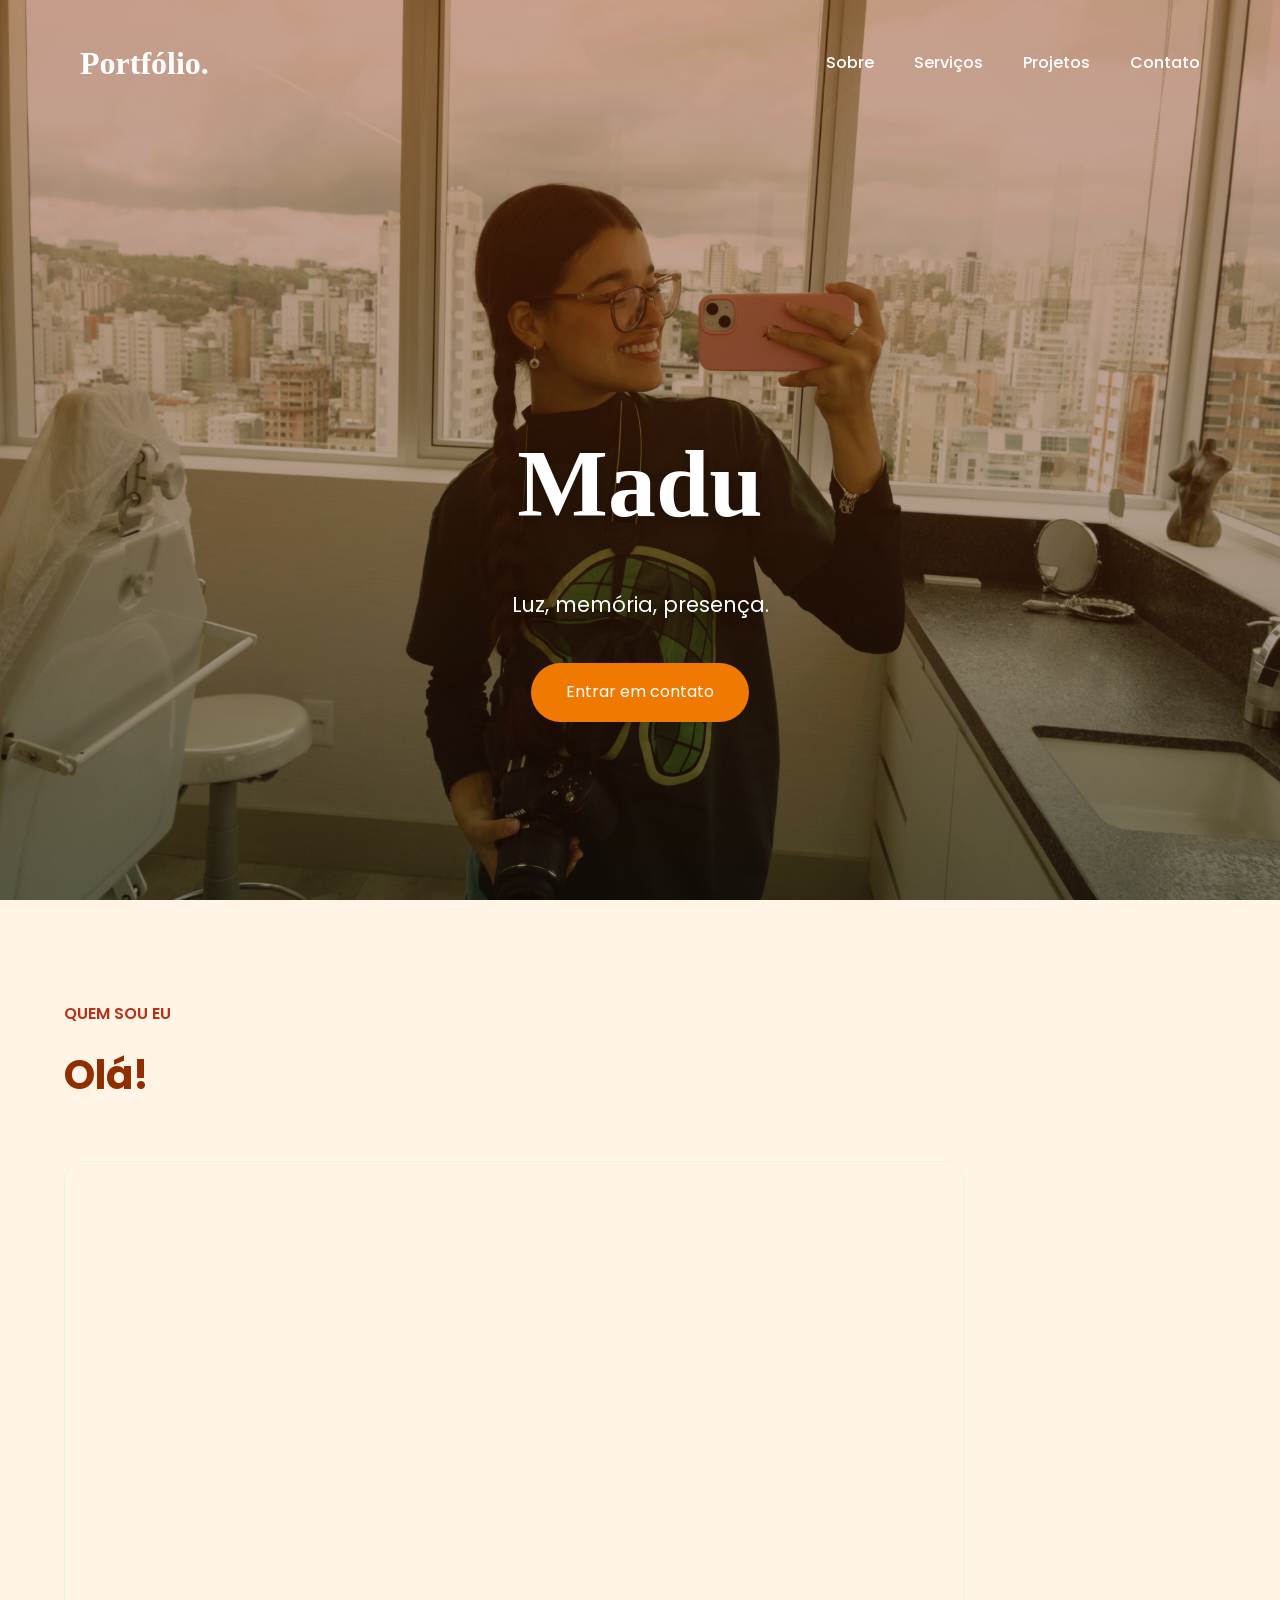
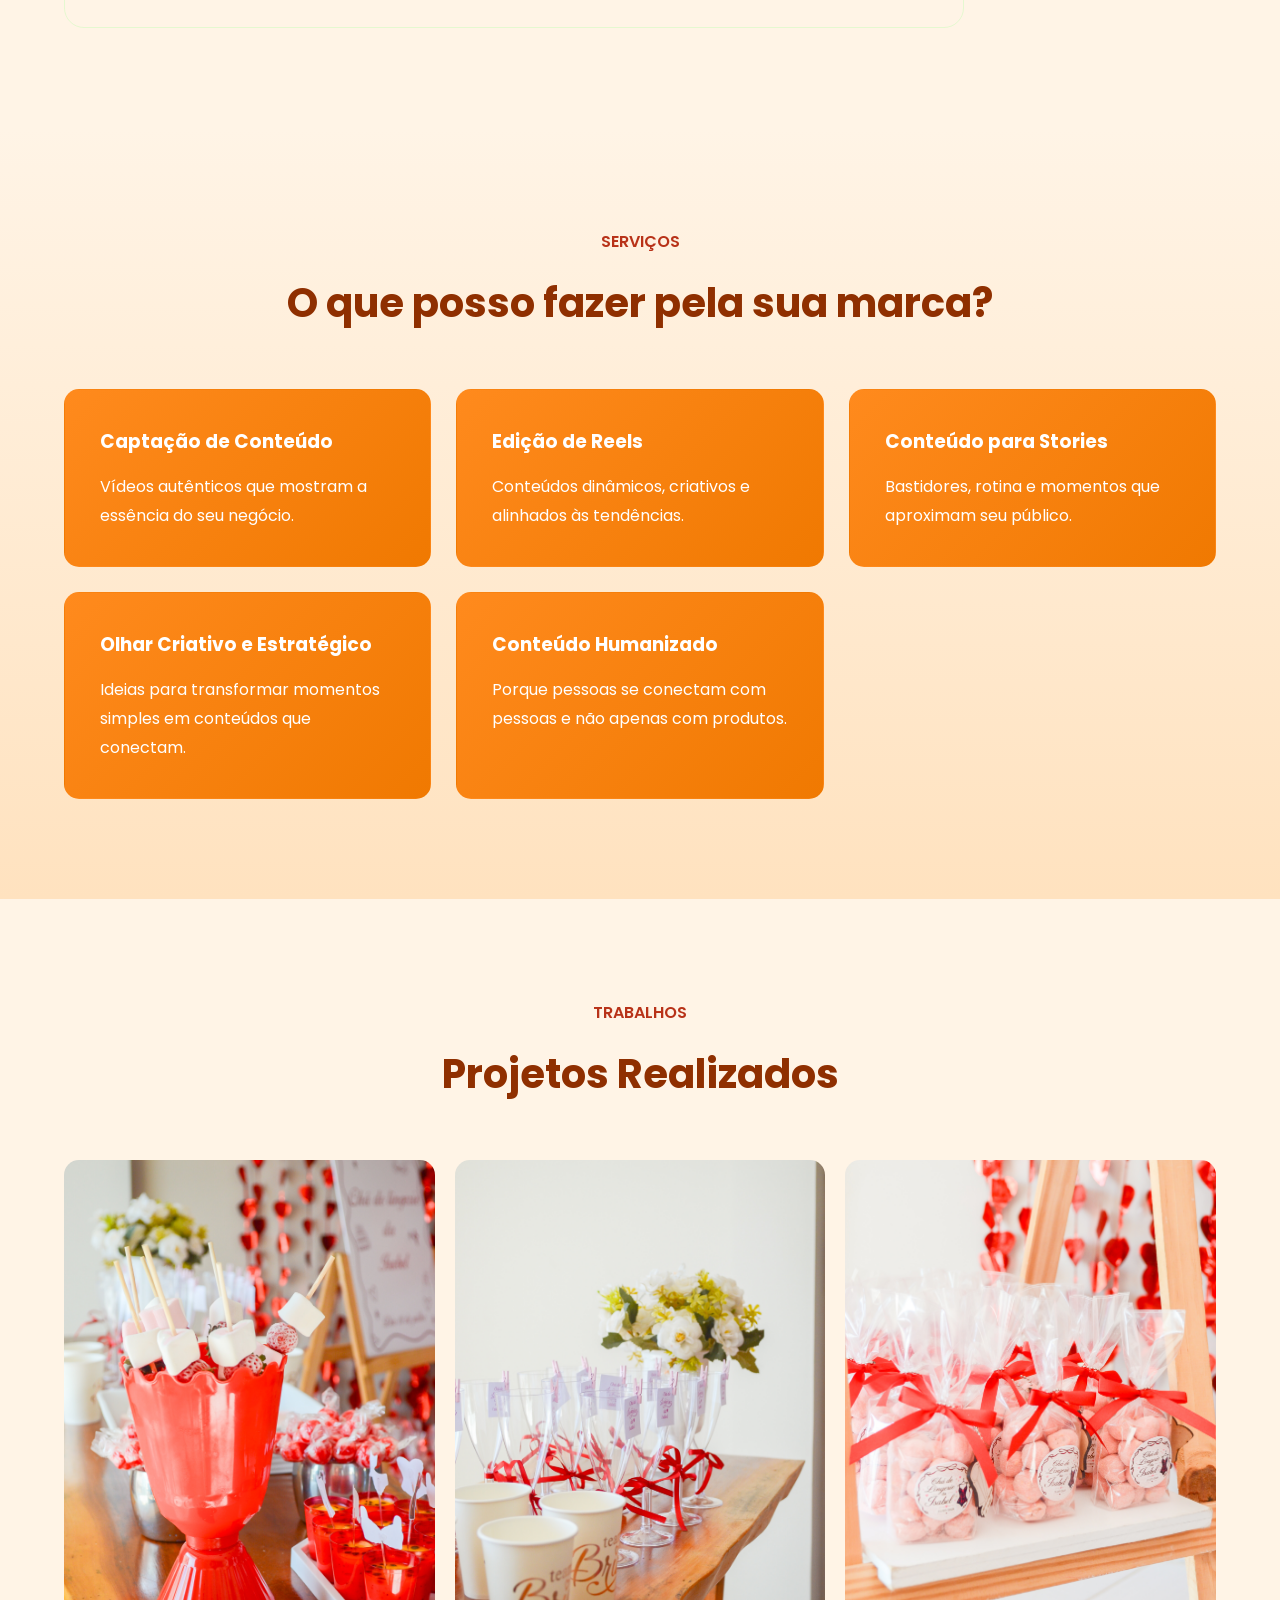
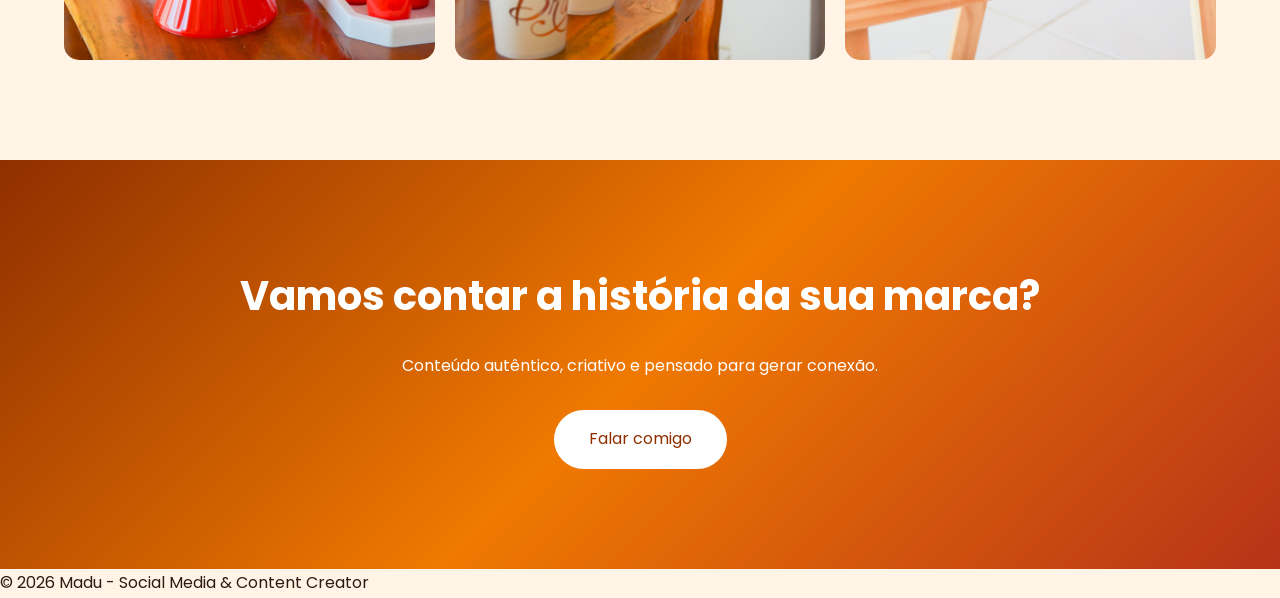
<file: port2.html>
<!DOCTYPE html>
<html lang="pt-BR">

<head>
    <meta charset="UTF-8">
    <meta name="viewport" content="width=device-width, initial-scale=1.0">
    <title>Madu | Portfólio Social Media</title>

    <link rel="stylesheet" href="CSS/estilos.css">

    <link href="https://fonts.googleapis.com/css2?family=Poppins:wght@300;400;500;600;700&display=swap"
        rel="stylesheet">
</head>

<body>

<header class="navbar">

    <div class="logo">
        Portfólio<span>.</span>
    </div>

    <nav>
        <a href="#sobre">Sobre</a>
        <a href="#servicos">Serviços</a>
        <a href="#portfolio">Projetos</a>
        <a href="#contato">Contato</a>
    </nav>

</header>

    <!-- HERO -->
    <section class="hero">

    <img src="img/principal.jpeg" alt="Madu" class="hero-image">

    <div class="hero-overlay"></div>

    <div class="hero-content">
        <h1>Madu</h1>
        <p class="subtitle">Luz, memória, presença.</p>
        <a href="#" class="btn">Entrar em contato</a>
    </div>

</section>




<!--    <section class="hero">
        <div class="container">

            <div class="hero-content">
                <span class="tag">PORTFÓLIO</span>

                <h1>Madu</h1>

                <p class="subtitle">
                    Luz, memória, presença.
                </p>

                <a href="#contato" class="btn">
                    Entrar em contato
                </a>
            </div>

        </div>
    </section>-->

    <!-- SOBRE -->
    <section id="sobre" class="sobre">
        <div class="container">

            <div class="titulo">
                <span>Quem sou eu</span>
                <h2>Olá!</h2>
            </div>

            <div class="sobre-content">

                <p>
                    Me chamo Maria Eduarda, mas muitos me conhecem como Madu.
                </p>

                <p>
                    Sempre fui apaixonada pelos detalhes, pelas histórias e pela forma
                    como um simples vídeo pode fazer alguém sentir algo.
                </p>

                <p>
                    Acredito que o conteúdo mais bonito é aquele que tem verdade,
                    personalidade e propósito.
                </p>

                <p>
                    Estou construindo meu caminho na captação de conteúdo com um olhar
                    criativo, delicado e humano.
                </p>

                <p>
                    Não quero apenas gravar vídeos: quero ajudar marcas e pessoas a
                    mostrarem quem realmente são.
                </p>

            </div>

        </div>
    </section>

    <!-- SERVIÇOS -->
    <section id="servicos" class="servicos">

        <div class="container">

            <div class="titulo centro">
                <span>Serviços</span>
                <h2>O que posso fazer pela sua marca?</h2>
            </div>

            <div class="cards">

                <div class="card">
                    <h3>Captação de Conteúdo</h3>
                    <p>
                        Vídeos autênticos que mostram a essência do seu negócio.
                    </p>
                </div>

                <div class="card">
                    <h3>Edição de Reels</h3>
                    <p>
                        Conteúdos dinâmicos, criativos e alinhados às tendências.
                    </p>
                </div>

                <div class="card">
                    <h3>Conteúdo para Stories</h3>
                    <p>
                        Bastidores, rotina e momentos que aproximam seu público.
                    </p>
                </div>

                <div class="card">
                    <h3>Olhar Criativo e Estratégico</h3>
                    <p>
                        Ideias para transformar momentos simples em conteúdos que
                        conectam.
                    </p>
                </div>

                <div class="card">
                    <h3>Conteúdo Humanizado</h3>
                    <p>
                        Porque pessoas se conectam com pessoas e não apenas com
                        produtos.
                    </p>
                </div>

            </div>

        </div>

    </section>

    <!-- PORTFÓLIO -->
    <section id="portfolio" class="portfolio">

        <div class="container">

            <div class="titulo centro">
                <span>Trabalhos</span>
                <h2>Projetos Realizados</h2>
            </div>

            <div class="portfolio-grid">

                <div class="portfolio-item">
                    <img src="img/trab1.jpeg" alt="">
                    <div class="overlay">
                        <h3>Clínica Essenza BH</h3>
                        <p>Captação de Conteúdo</p>
                    </div>
                </div>

                <div class="portfolio-item">
                    <img src="img/trab2.jpeg" alt="">
                    <div class="overlay">
                        <h3>Projeto</h3>
                        <p>Em breve</p>
                    </div>
                </div>

                <div class="portfolio-item">
                    <img src="img/trab3.jpeg" alt="">
                    <div class="overlay">
                        <h3>Projeto</h3>
                        <p>Em breve</p>
                    </div>
                </div>

            </div>

        </div>

    </section>

    <!-- CTA -->
    <section id="contato" class="contato">

        <div class="container">

            <h2>Vamos contar a história da sua marca?</h2>

            <p>
                Conteúdo autêntico, criativo e pensado para gerar conexão.
            </p>

            <a href="https://wa.me/5527999266528" target="_blank" class="btn">
                Falar comigo
            </a>

        </div>

    </section>

    <!-- FOOTER -->
    <footer>

        <p>
            © 2026 Madu - Social Media & Content Creator
        </p>

    </footer>

</body>

</html>
</file>
<file: CSS/estilos.css>
*{
    margin:0;
    padding:0;
    box-sizing:border-box;
}

:root{
    --laranja-escuro:#8f2f00;
    --laranja-principal:#f07901;
    --laranja-vivo:#ff8a1d;
    --laranja-claro:#ffd7a6;
    --vermelho-quente:#b83218;
    --creme-quente:#fff4e6;
    --marrom-profundo:#24100a;
    --texto-escuro:#2f1a12;
    --branco:#fff;
}

html{
    scroll-behavior:smooth;
}

body{
    font-family:'Poppins',sans-serif;
    background:var(--creme-quente);
    color:var(--texto-escuro);
    line-height:1.8;
    /* Suaviza a troca entre tema claro e escuro. */
    transition:
        background .3s ease,
        color .3s ease;
}

/* Cores base usadas quando o tema escuro esta ativo. */
body.dark-theme{
    background:#140f0c;
    color:#f8eadb;
}

/* NAVBAR */

.navbar{
    position:absolute;
    top:0;
    left:0;

    width:100%;

    padding:35px 80px;

    display:flex;
    justify-content:space-between;
    align-items:center;

    z-index:100;
}

.logo{
    font-family:'Cormorant Garamond', serif;
    font-size:2rem;
    font-weight:700;
    color:var(--branco);
    text-decoration: none;
}

.logo span{
    color:var(--branco);
}

.logo:hover span{
    color: var(--laranja-principal);
}

.navbar nav{
    display:flex;
    gap:40px;
}

.navbar nav a{
    color:var(--branco);
    text-decoration:none;
    font-weight:500;
    transition:.3s;
}

.navbar nav a:hover{
    color: var(--laranja-principal);
}

/* Botao circular do seletor de tema no topo da pagina. */
.theme-toggle{
    width:46px;
    height:46px;

    display:flex;
    justify-content:center;
    align-items:center;

    border:1px solid rgba(255,255,255,.45);
    border-radius:50%;

    background:rgba(255,255,255,.12);
    color:var(--branco);

    font-size:1.1rem;
    cursor:pointer;

    backdrop-filter:blur(8px);

    transition:
        transform .3s ease,
        background .3s ease,
        color .3s ease,
        border-color .3s ease;
}

.theme-toggle:hover{
    transform:translateY(-3px);
    background:var(--branco);
    color:var(--laranja-escuro);
    border-color:var(--branco);
}

.menu-toggle{
    position: relative;
    display:none;
    font-size:2rem;
    color:var(--branco);
    cursor:pointer;
    z-index:101;
}

.container{
    width:90%;
    max-width:1200px;
    margin:auto;
}

section{
    padding:100px 0;
}


/* HERO */

.hero{
    position:relative;
    height:100vh;
    overflow:hidden;

    display:flex;
    justify-content:center;
    align-items:center;
}

.hero-image{
    position:absolute;
    width:100%;
    height:100%;
    

    object-fit:cover;
    object-position:center 35%;

    z-index:1;
}

.hero-overlay{
    position:absolute;
    inset:0;

     background:
        linear-gradient(
            rgba(143,47,0,.42),
            rgba(36,16,10,.36)
        );

    z-index:2;
}

.hero-content{
    position:relative;
    z-index:3;

    text-align:center;

    margin-top:220px;
}

.tag{
    color:var(--branco);
    letter-spacing:5px;
    font-size:.9rem;
    
}

.hero h1{
    color:var(--branco);
    font-size:6rem;
    font-weight:700;
    font-family: 'Playfair Display', serif;
}

.hero h1,
.subtitle{
    text-shadow:
        0 3px 15px rgba(0,0,0,.3);
}

.subtitle{
    color:var(--branco);
    font-size:1.3rem;
    margin:15px 0 40px;
}

.btn{
    display:inline-block;
    padding:15px 35px;
    background:var(--laranja-principal);
    color:var(--branco);
    text-decoration:none;
    border-radius:50px;
    transition:.3s;
}

.btn:hover{
    transform:translateY(-3px);
    background:var(--vermelho-quente);
}

/* Atalho fixo para retornar ao inicio da pagina. */
.back-to-top{
    position:fixed;
    right:32px;
    bottom:32px;
    z-index:90;

    width:52px;
    height:52px;
    display:grid;
    place-items:center;

    border:1px solid rgba(255,255,255,.45);
    border-radius:50%;
    background:var(--laranja-principal);
    color:var(--branco);
    box-shadow:0 10px 25px rgba(143,47,0,.25);
    cursor:pointer;

    opacity:0;
    visibility:hidden;
    pointer-events:none;
    transform:translateY(14px);
    transition:
        opacity .3s ease,
        transform .3s ease,
        visibility 0s linear .3s,
        background .3s ease,
        box-shadow .3s ease;
}

.back-to-top.is-visible{
    opacity:1;
    visibility:visible;
    pointer-events:auto;
    transform:translateY(0);
    transition-delay:0s;
}

.back-to-top:hover{
    background:var(--vermelho-quente);
    transform:translateY(-3px);
    box-shadow:0 14px 30px rgba(143,47,0,.32);
}

.back-to-top:focus-visible{
    outline:3px solid var(--laranja-claro);
    outline-offset:3px;
}

@media(max-width:768px){
    .back-to-top{
        right:max(20px, env(safe-area-inset-right));
        bottom:max(20px, env(safe-area-inset-bottom));
        width:48px;
        height:48px;
    }
}

@media(prefers-reduced-motion: reduce){
    .back-to-top{
        transition:none;
    }
}

/* TITULOS */

.titulo{
    margin-bottom:50px;
}

.titulo span{
    color:var(--vermelho-quente);
    font-weight:600;
    text-transform:uppercase;
}

.titulo h2{
    font-size:2.5rem;
    margin-top:10px;
    color:var(--laranja-escuro);
}

.centro{
    text-align:center;
}

/* SOBRE */
/*Aplicar imagem de fundo*/
.sobre-wrapper{
    display:flex;
    align-items:center;
    justify-content:space-between;
    gap:80px;
}

.sobre-content{
    flex: 1;
    max-width:900px;

    position:relative;

    padding:40px 50px;

    background:linear-gradient(135deg,var(--laranja-escuro));

    border-radius:20px;

    border:1px solid rgba(181, 255, 166, 0.35);

    overflow:hidden;

    transition:.4s;
}

.sobre-content:hover{
    transform:translateY(-5px);
    background: #ffd7a62c;
    box-shadow:
        0 15px 35px rgba(143,47,0,.18);
}

.sobre-content:hover::before{
    opacity:1;
}

/*Novo*/
.sobre-content::before{
    content:"";

    position:absolute;
    inset:0;

    border-radius:20px;

    padding:3px;

    background:linear-gradient(
        90deg,
        var(--laranja-principal),
        var(--laranja-claro),
        var(--vermelho-quente)
    );

    mask:
        linear-gradient(#fff 0 0) content-box,
        linear-gradient(#fff 0 0);

    -webkit-mask:
        linear-gradient(#fff 0 0) content-box,
        linear-gradient(#fff 0 0);

    mask-composite:exclude;
    -webkit-mask-composite:xor;

    opacity:0;

    transition:.6s;
}

.sobre-content::after{
    content:"";

    position:absolute;

    top:0;
    left:0;

    width:3px;
    height:0;

    background:var(--laranja-vivo);

    transition:height .5s ease;
}

.sobre-content p{
    margin-bottom:20px;
    font-size:1.1rem;
    transition: color 0.3s;
    color:var(--creme-quente);
}

.sobre-content:hover p{
    margin-bottom:20px;
    font-size:1.1rem;
    transition: width 0.4s var(--ease-out-expo);
    color: #2f1a12;
}

/* Legenda que acompanha o vídeo de apresentação. */
.sobre-legenda{
    display:flex;
    min-height:300px;
    flex-direction:column;
    justify-content:center;
}

.legenda-rotulo{
    display:flex;
    align-items:center;
    gap:9px;
    margin-bottom:20px;
    color:var(--laranja-claro);
    font-size:.75rem;
    font-weight:700;
    letter-spacing:.12em;
    text-transform:uppercase;
}

.legenda-texto{
    margin:0 !important;
    font-size:clamp(1.05rem, 1.8vw, 1.4rem) !important;
    line-height:1.7;
    opacity:0;
    transform:translateY(8px);
    transition:opacity .35s ease, transform .35s ease;
}

.legenda-texto--visivel{
    opacity:1;
    transform:translateY(0);
}

.sobre-legenda:hover .legenda-rotulo{
    color:var(--laranja-escuro);
}

/* Moldura polaroid do vídeo de apresentação. */
.sobre-video{
    position:relative;
    width:350px;
    flex-shrink:0;
}

.polaroid-video{
    position:relative;
    padding:15px 15px 58px;
    background:#fff9f0;
    border:3px solid var(--laranja-vivo);
    border-radius:5px;
    box-shadow:0 18px 35px rgba(143,47,0,.2);
    transform:rotate(2deg);
    transition:transform .4s ease, box-shadow .4s ease;
}

.polaroid-video:hover{
    transform:rotate(0) translateY(-7px);
    box-shadow:0 25px 45px rgba(143,47,0,.26);
}

.polaroid-video video{
    display:block;
    width:100%;
    aspect-ratio:3 / 4;
    object-fit:cover;
    background:#2f1a12;
}

.video-capa-final{
    position:absolute;
    inset:15px 15px 58px;
    display:grid;
    place-items:center;
    padding:0;
    overflow:hidden;
    border:0;
    background:#2f1a12;
    cursor:pointer;
    opacity:0;
    pointer-events:none;
    transform:scale(1.04);
    transition:opacity .55s ease, transform .55s cubic-bezier(.22,1,.36,1);
}

.video-capa-final.is-visible{
    opacity:1;
    pointer-events:auto;
    transform:scale(1);
}

.video-capa-final img{
    width:100%;
    height:100%;
    object-fit:cover;
}

.video-capa-final span{
    position:absolute;
    display:flex;
    align-items:center;
    gap:8px;
    padding:10px 14px;
    border-radius:999px;
    background:rgba(47,26,18,.78);
    color:#fff9f0;
    font:600 .78rem "Poppins", sans-serif;
    opacity:0;
    transform:translateY(8px);
    transition:opacity .25s ease, transform .25s ease;
}

.video-capa-final:hover span,
.video-capa-final:focus-visible span{
    opacity:1;
    transform:translateY(0);
}

.video-capa-final:focus-visible{
    outline:3px solid var(--laranja-claro);
    outline-offset:3px;
}

@media (prefers-reduced-motion: reduce){
    .legenda-texto,
    .video-capa-final,
    .video-capa-final span{
        transition:none;
    }
}

.polaroid-assinatura{
    position:absolute;
    right:16px;
    bottom:16px;
    margin:0;
    color:var(--laranja-escuro);
    font-size:.9rem;
    font-weight:600;
}

/*Área das Imagens Sobre*/
.sobre-images{
    position:relative;
    width:350px;
    height:350px;
    flex-shrink:0;
}

/*Imagens sobrepostas*/
.sobre-images img{
    position:absolute;

    width:220px;
    height:220px;

    object-fit:cover;

    border-radius:22px;

    border:4px solid #f07901;

    box-shadow:
        0 10px 25px rgba(0,0,0,.12),
        0 20px 50px rgba(240,121,1,.10);

    transition:
        transform .7s cubic-bezier(.22,1,.36,1),
        box-shadow .7s ease,
        filter .5s ease;

    cursor:pointer;
}

/*Posicionamento das 3 Fotos*/
.sobre-images img:nth-child(1){
    top:0;
    left:40px;

    transform:rotate(-10deg);
}

.sobre-images img:nth-child(2){
    top:70px;
    right:0;

    transform:rotate(10deg);
}

.sobre-images img:nth-child(3){
    bottom:0;
    left:0;

    transform:rotate(-8deg);
}

/*Hover suave transição*/
.sobre-images img:nth-child(1):hover{
    transform:
        rotate(-6deg)
        translateY(-12px)
        scale(1.08);
}

.sobre-images img:nth-child(2):hover{
    transform:
        rotate(6deg)
        translateY(-12px)
        scale(1.08);
}

.sobre-images img:nth-child(3):hover{
    transform:
        rotate(-4deg)
        translateY(-12px)
        scale(1.08);
}

.sobre-images img:hover{
    z-index:10;

    box-shadow:
        0 20px 40px rgba(0,0,0,.18),
        0 25px 60px rgba(240,121,1,.20);

    filter:brightness(1.05);
}

/*Hover das Fotos*/
.sobre-images img:hover{
    transform:scale(1.05);
    z-index:10;
    border-color: #eb4909f6;
}

/* SERVIÇOS */
.servicos{
    background:linear-gradient(180deg,var(--creme-quente),#ffe2bf);
}

.cards{
    display:grid;
    grid-template-columns:repeat(auto-fit,minmax(280px,1fr));
    gap:25px;
}

.card{
    position:relative;

    background:linear-gradient(135deg,var(--laranja-vivo),var(--laranja-principal));

    padding:35px;

    border-radius:15px;

    overflow:hidden;

    transition:
        background .4s ease,
        transform .4s ease,
        color .4s ease;

    border:1px solid transparent;
}

.card::before{
    content:"";

    position:absolute;

    top:0;
    left:0;

    width:0;
    height:3px;

    background:var(--vermelho-quente);

    transition:.5s ease;
}
.card:hover{
    background:var(--branco);

    transform:translateY(-8px);

    box-shadow:
        0 10px 25px rgba(143,47,0,.18);
}

.card:hover::before{
    width:100%;
}
.card::after{
    content:"";

    position:absolute;

    top:0;
    left:0;

    width:3px;
    height:0;

    background:var(--vermelho-quente);

    transition:.5s ease;
}

.card h3{
    margin-bottom:15px;
}

.card h3,
.card p{
    color:var(--texto-escuro);

    transition:color .4s ease;
}

.card:not(:hover) h3,
.card:not(:hover) p{
    color:var(--branco);
}

/* PORTFOLIO */
.portfolio{
    background:var(--creme-quente);
    position:relative;
    isolation:isolate;
    overflow:hidden;
}

.portfolio > .container{
    position:relative;
    z-index:1;
}

/* A mídia central do carrossel é reproduzida aqui, ampliada e desfocada. */
.portfolio-background{
    position:absolute;
    inset:0;
    z-index:0;
    overflow:hidden;
    background:var(--creme-quente);
}

.portfolio-background::after{
    content:"";
    position:absolute;
    inset:0;
    background:rgba(255, 244, 230, .68);
    pointer-events:none;
}

.portfolio-background__media{
    position:absolute;
    inset:-45px;
    width:calc(100% + 90px);
    height:calc(100% + 90px);
    border:0;
    object-fit:cover;
    filter:blur(4px) saturate(1.15);
    transform:scale(1.08);
    opacity:0;
    pointer-events:none;
    transition:opacity .65s ease;
}

.portfolio-background__media.is-active{
    opacity:1;
}

/* O player do Vimeo preserva o vídeo vertical dentro do iframe. Ampliamos o
   embed para que ele seja recortado pelo contêiner e cubra toda a seção. */
.portfolio-background__media--embed{
    transform:scale(2.2);
}

.portfolio-grid{
    display:grid;
    grid-template-columns:repeat(auto-fit,minmax(320px,1fr));
    gap:20px;
}

.portfolio-item{
    position:relative;
    overflow:hidden;
    border-radius:15px;
}

.portfolio-item img{
    width:100%;
    height:500px;
    object-fit:cover;
    display:block;
}

.overlay{
    position:absolute;
    inset:0;
    background:rgba(143,47,0,.72);

    display:flex;
    flex-direction:column;
    justify-content:center;
    align-items:center;

    color:var(--branco);

    opacity:0;
    transition:.4s;
}

.portfolio-item:hover .overlay{
    opacity:1;
}

/* PORTFOLIO Carrossel */
.meuPortfolio{
    width:100%;
    padding:50px 0 80px;
}
/*
.swiper-slide{
    width:350px;
    height:600px;
    aspect-ratio: 4 / 5;
    transition:.4s; 
}

.swiper-slide img{
    width:100%;
    height:100%;

    object-fit:cover;
    object-position:center;
    border-radius:25px;

}*/

.swiper-slide{
    width:350px;
    aspect-ratio:2/3;
    overflow:hidden;
    border-radius:25px;
}

.swiper-slide img{
    width:100%;
    height:100%;
    display:block;

    object-fit:cover;
    object-position:center;

    border-radius:inherit;

    backface-visibility:hidden;
    transform:translateZ(0);
}

/*
.swiper-slide-active{
    transform:scale(1.05);
}*/

.swiper-slide-active{
    transform:none;
}

.swiper-button-next,
.swiper-button-prev{
    color:var(--laranja-principal);
}

.swiper-button-next::after,
.swiper-button-prev::after{
    color:var(--creme-quente);
}


.swiper-button-next:hover,
.swiper-button-prev:hover{
    color:var(--laranja-principal);
}

.btn-galeria{
    display: table;
    margin: 2rem auto 0;
}

/*Vídeo Carrossel*/
.video-slide video{
    width:100%;
    height:100%;

    object-fit:cover;

    border-radius:25px;

    display:block;
}


/* ===========================
   PACOTES
=========================== */

.pacotes{

    background:
    linear-gradient(
        180deg,
        #fff7ef,
        #ffe7c7
    );

}

.pricing-grid{

    display:grid;

    grid-template-columns:repeat(auto-fit,minmax(320px,1fr));

    gap:30px;

    margin-top:60px;

}

.pricing-card{

    position:relative;

    padding:40px;

    border-radius:25px;

    background:rgba(255,255,255,.18);

    backdrop-filter:blur(18px);

    border:1px solid rgba(255,255,255,.35);

    box-shadow:
        0 15px 35px rgba(0,0,0,.08);

    transition:.45s;

}

.pricing-card:hover{

    transform:translateY(-12px);

    box-shadow:
        0 25px 45px rgba(0,0,0,.16);

}

.pricing-card h3{

    font-size:1.8rem;

    margin-bottom:20px;

    color:var(--laranja-escuro);

}

.price{

    font-size:2.4rem;

    font-weight:700;

    color:var(--laranja-principal);

    margin-bottom:25px;

}

.pricing-card ul{

    list-style:none;

    margin-bottom:35px;

}

.pricing-card li{

    display:flex;

    align-items:center;

    gap:12px;

    margin-bottom:18px;

}

.pricing-card li i{

    color:var(--laranja-principal);

    width:22px;

}

.badge{

    position:absolute;

    right:20px;

    top:-15px;

    padding:8px 18px;

    border-radius:30px;

    background:#ff8a1d;

    color:white;

    font-size:.8rem;

    font-weight:600;

}

.destaque{

    transform:scale(1.04);

    border:2px solid var(--laranja-principal);

}

.comparativo{

    width:100%;

    max-width:100%;

    overflow-x:auto;

    margin-top:70px;

    border-radius:20px;

    -webkit-overflow-scrolling:touch;

}

.comparativo table{

    width:100%;

    min-width:680px;

    table-layout:fixed;

    border-collapse:collapse;

    background:white;

    border-radius:20px;

    overflow:hidden;

}

.comparativo th{

    background:var(--laranja-principal);

    color:white;

}

.comparativo th,
.comparativo td{

    padding:18px;

    text-align:center;

    border-bottom:1px solid #ececec;

    white-space:nowrap;

}

.comparativo tr:hover{

    background:#fff7ef;

}

.orcamento-personalizado{

    margin-top:70px;

    text-align:center;

}

.orcamento-personalizado h3{

    font-size:2rem;

    margin-bottom:15px;

    color:var(--laranja-escuro);

}

.orcamento-personalizado p{

    margin-bottom:30px;

}

/* TEMA ESCURO */
/* Ajusta os fundos das secoes principais no modo escuro. */
body.dark-theme .sobre,
body.dark-theme .portfolio{
    background:#140f0c;
}

body.dark-theme .portfolio-background{
    background:#140f0c;
}

body.dark-theme .portfolio-background::after{
    background:rgba(20, 15, 12, .68);
}

body.dark-theme .servicos{
    background:linear-gradient(180deg,#140f0c,#24100a);
}

body.dark-theme .pacotes{
    background:linear-gradient(180deg,#1a120f,#2a1610);
}

/* Mantem titulos legiveis sobre fundos escuros. */
body.dark-theme .titulo span{
    color:#ffb36b;
}

body.dark-theme .titulo h2,
body.dark-theme .pricing-card h3,
body.dark-theme .orcamento-personalizado h3{
    color:#ffd7a6;
}

/* Adapta cards e blocos de conteudo para o contraste do tema escuro. */
body.dark-theme .sobre-content{
    background:linear-gradient(135deg,#24100a,#3a170d);
    border-color:rgba(255,215,166,.2);
}

body.dark-theme .sobre-content:hover{
    background:#ffd7a617;
}

body.dark-theme .sobre-content:hover p{
    color:#f8eadb;
}

body.dark-theme .polaroid-video{
    background:#f8eadb;
}

body.dark-theme .card{
    border-color:rgba(255,215,166,.18);
    box-shadow:0 14px 32px rgba(0,0,0,.22);
}

body.dark-theme .card:hover{
    background:#21140f;
}

body.dark-theme .card:hover h3,
body.dark-theme .card:hover p{
    color:#f8eadb;
}

body.dark-theme .pricing-card{
    background:rgba(255,255,255,.07);
    border-color:rgba(255,215,166,.18);
    box-shadow:0 18px 40px rgba(0,0,0,.26);
}


body.dark-theme .pricing-card.destaque{
    transform:scale(1.04);

    border:2px solid var(--laranja-principal);
}


/* Ajusta a tabela comparativa para nao ficar com fundo claro no modo escuro. */
body.dark-theme .comparativo table{
    background:#1f1511;
    color:#f8eadb;
}

body.dark-theme .comparativo th,
body.dark-theme .comparativo td{
    border-bottom-color:rgba(255,215,166,.14);
}

body.dark-theme .comparativo tr:hover{
    background:#2b1a13;
}

/* Estado visual do botao de tema quando o modo escuro esta ativo. */
body.dark-theme .theme-toggle{
    background:rgba(255,215,166,.16);
    border-color:rgba(255,215,166,.35);
    color:#ffd7a6;
}

body.dark-theme .theme-toggle:hover{
    background:#ffd7a6;
    color:#24100a;
}

/* ===========================
   PERGUNTAS FREQUENTES
=========================== */
.faq{
    background:var(--creme-quente);
}

.faq-subtitulo{
    max-width:650px;
    margin:16px auto 0;
    color:var(--texto-escuro);
}

.faq-lista{
    width:min(100%, 850px);
    margin:0 auto;
    display:grid;
    gap:14px;
}

.faq-item{
    overflow:hidden;
    border:1px solid rgba(143,47,0,.14);
    border-radius:18px;
    background:rgba(255,255,255,.42);
    box-shadow:0 10px 24px rgba(143,47,0,.08);
    transition:transform .3s ease, box-shadow .3s ease, border-color .3s ease;
}

.faq-item:hover{
    transform:translateY(-3px);
    border-color:rgba(240,121,1,.45);
    box-shadow:0 15px 30px rgba(143,47,0,.13);
}

.faq-pergunta{
    width:100%;
    display:flex;
    align-items:center;
    justify-content:space-between;
    gap:20px;
    padding:23px 28px;
    border:0;
    background:transparent;
    color:var(--laranja-escuro);
    font:600 1.05rem "Poppins", sans-serif;
    text-align:left;
    cursor:pointer;
}

.faq-pergunta i{
    flex-shrink:0;
    color:var(--laranja-principal);
    transition:transform .28s ease;
}

.faq-pergunta[aria-expanded="true"] i{
    transform:rotate(180deg);
}

.faq-pergunta:focus-visible{
    outline:3px solid var(--laranja-claro);
    outline-offset:-3px;
}

.faq-resposta{
    display:grid;
    grid-template-rows:0fr;
    opacity:0;
    transition:grid-template-rows .28s ease-out, opacity .25s ease-out;
}

.faq-resposta-conteudo{
    min-height:0;
    overflow:hidden;
    padding:0 28px;
    color:var(--texto-escuro);
    transition:padding .28s ease-out;
}

.faq-resposta p{
    margin:0;
}

.faq-item.is-open .faq-resposta{
    grid-template-rows:1fr;
    opacity:1;
}

.faq-item.is-open .faq-resposta-conteudo{
    padding:0 28px 24px;
}

body.dark-theme .faq{
    background:#140f0c;
}

body.dark-theme .faq-subtitulo,
body.dark-theme .faq-resposta-conteudo{
    color:#f8eadb;
}

body.dark-theme .faq-item{
    background:rgba(255,255,255,.06);
    border-color:rgba(255,215,166,.18);
}

body.dark-theme .faq-pergunta{
    color:#ffd7a6;
}

@media(max-width:768px){
    .faq-pergunta{
        padding:20px;
        font-size:1rem;
    }

    .faq-resposta-conteudo,
    .faq-item.is-open .faq-resposta-conteudo{
        padding-left:20px;
        padding-right:20px;
    }
}

@media(prefers-reduced-motion: reduce){
    .faq-item,
    .faq-pergunta i,
    .faq-resposta,
    .faq-resposta-conteudo{
        transition:none;
    }

    .faq-item:hover{
        transform:none;
    }
}


/* CONTATO */

.contato{
    background:linear-gradient(135deg,var(--laranja-escuro),var(--laranja-principal),var(--vermelho-quente));
    text-align:center;
    color:var(--branco);
}

.contato h2{
    font-size:2.5rem;
    margin-bottom:20px;
}

.contato p{
    margin-bottom:30px;
}

.contato .btn{
    background:var(--branco);
    color:var(--laranja-escuro);
}

.contato .btn:hover{
    background:var(--marrom-profundo);
    color:var(--branco);
}

.social-contato{
    display:flex;
    justify-content:center;
    gap:20px;

    margin-top:35px;
}

.social-contato a{
    width:55px;
    height:55px;

    display:flex;
    justify-content:center;
    align-items:center;

    border-radius:50%;

    text-decoration:none;

    background:rgba(255,255,255,.12);

    color:var(--branco);

    font-size:1.4rem;

    backdrop-filter:blur(5px);

    transition:
        transform .4s ease,
        background .4s ease,
        box-shadow .4s ease;
}

.social-contato a:hover{
    transform:translateY(-6px) scale(1.08);

    background:rgba(255, 153, 0, 0.884);

    box-shadow:
        0 10px 25px rgba(0,0,0,.25);
}


/* ==========================
   FOOTER
========================== */
.footer{

    background:#1d1715;

    padding:70px 0 25px;

}

.footer-grid{

    display:grid;

    grid-template-columns:repeat(auto-fit,minmax(220px,1fr));

    align-items:start;

    gap:50px;

}

.footer-desc h1{

    font-family: 'Playfair Display', serif;

    color:var(--laranja-principal);

    text-transform:uppercase;

    letter-spacing:3px;

    font-size:2.4rem;

    line-height:1;

    margin-bottom:5px;

}

.footer-desc p{

    color:#d7d7d7;

    font-size:0.8rem;

    line-height:1.9;

    max-width:290px;

}

.footer-desc h3{

    color:var(--branco);

    text-transform:uppercase;

    letter-spacing:2px;

    font-size:.9rem;

    margin-bottom:20px;

}

.footer-col h3{

    color:var(--laranja-principal);

    text-transform:uppercase;

    letter-spacing:2px;

    font-size:.9rem;

    margin-bottom:20px;

}

.footer-col ul{
    list-style:none;
}

.footer-col li{
    margin-bottom:12px;
}

.footer-col a{
    color:#d7d7d7;

    text-decoration:none;

    transition:.3s;
}

.footer-col a:hover{

    color:var(--laranja-principal);

    padding-left:5px;

}

.footer-copy{

    text-align:center;

    margin-top:60px;

    padding-top:25px;

    border-top:1px solid rgba(255,255,255,.08);

    color:#9f9f9f;

    font-size:.9rem;

}


/* RESPONSIVO */

@media(max-width:992px){

    section{
        padding:80px 0;
    }

    .hero h1{
        font-size:4rem;
    }

}

@media(max-width:768px){

    .hero h1{
        font-size:3rem;
    }

    .titulo h2{
        font-size:2rem;
    }

    .contato h2{
        font-size:2rem;
    }

    .portfolio-item img{
        height:280px;
    }

    .comparativo{
        margin-top:45px;
        border-radius:16px;
    }

    .comparativo table{
        min-width:520px;
        font-size:.9rem;
    }

    .comparativo th,
    .comparativo td{
        padding:12px 10px;
    }

}

@media(max-width:768px){

 .navbar{
        padding:20px 25px;
    }

    .logo{
        font-size:1.8rem;
    }

    .menu-toggle{
        display:block;
    }

    .navbar nav{

        position:fixed;

        top:0;
        left:0;

        width:100%;
        height:100vh;

        background:rgba(36,16,10,.94);

        backdrop-filter:blur(12px);

        display:flex;
        flex-direction:column;

        justify-content:center;
        align-items:center;

        gap:35px;

        opacity:0;
        visibility:hidden;

        transition:.4s;

        z-index:99;
    }

    .navbar nav.active{
        opacity:1;
        visibility:visible;
    }

    .navbar nav a{
        font-size:2rem;
        color:white;
        font-weight:600;
    }

}

.navbar nav a:hover{

    color:var(--laranja-principal);

    transform:scale(1.05);

}

@media(max-width:480px){

    .hero h1{
        font-size:2.4rem;
    }

    .subtitle{
        font-size:1rem;
    }

    .card{
        padding:25px;
    }

    .portfolio-item img{
        height:240px;
    }

    .comparativo table{
        min-width:460px;
        font-size:.82rem;
    }

    .comparativo th,
    .comparativo td{
        padding:10px 8px;
    }
    
}

@media(max-width:768px){

    .sobre-content{
        padding:25px;
        border-radius:15px;
    }
}

/*Responsividade das Fotos Sobre*/
@media(max-width:992px){

    .sobre-wrapper{
        flex-direction:column;
        gap:50px;
    }

    .sobre-video{
        width:min(350px, 100%);
        margin:0 auto;
    }

    .sobre-images{
        width:380px;
        height:320px;
        margin:0 auto;
    }

    .sobre-images img{
        width:240px;
        height:240px;
    }

    .sobre-images img:nth-child(1){
        top:0;
        left:70px;

        transform:rotate(-10deg);
    }

    .sobre-images img:nth-child(2){
        top:50px;
        right:0;

        transform:rotate(10deg);
    }

    .sobre-images img:nth-child(3){
        bottom:0;
        left:0;

        transform:rotate(-8deg);
    }

}

@media(max-width:480px){

    .sobre-images{
        width:320px;
        height:290px;
    }

    .sobre-images img{
        width:210px;
        height:210px;
    }

    .sobre-images img:nth-child(1){
        left:55px;
    }
}

/* Legenda e vídeo de apresentação no mobile. */
@media(max-width:768px){
    .sobre-wrapper{
        gap:32px;
    }

    .sobre-legenda{
        width:100%;
        min-height:0;
        padding:30px 25px;
    }

    .sobre-video{
        width:100%;
        max-width:350px;
        margin:0 auto;
    }
}

/* Animação ao aparecer */
.reveal{
    opacity:0;
    transform:translateY(60px);

    transition:
        opacity .9s ease,
        transform .9s cubic-bezier(.22,1,.36,1);
}

.reveal.active{
    opacity:1;
    transform:translateY(0);
}

/*Carrossel*/
/* Desktop */
@media (min-width: 768px){

    .swiper-slide{
        height:500px;
    }

}

/* Mobile */
@media (max-width: 767px){

    .swiper-slide{
        width:250px;
    }

}

@media(max-width:768px){

    .swiper-slide{
        width:250px;
        height:420px;
    }

}


/* Esconder setas no Mobile */
@media screen and (max-width: 767px) {
    .swiper-button-next,
    .swiper-button-prev {
        display: none !important;
    }
}
</file>
